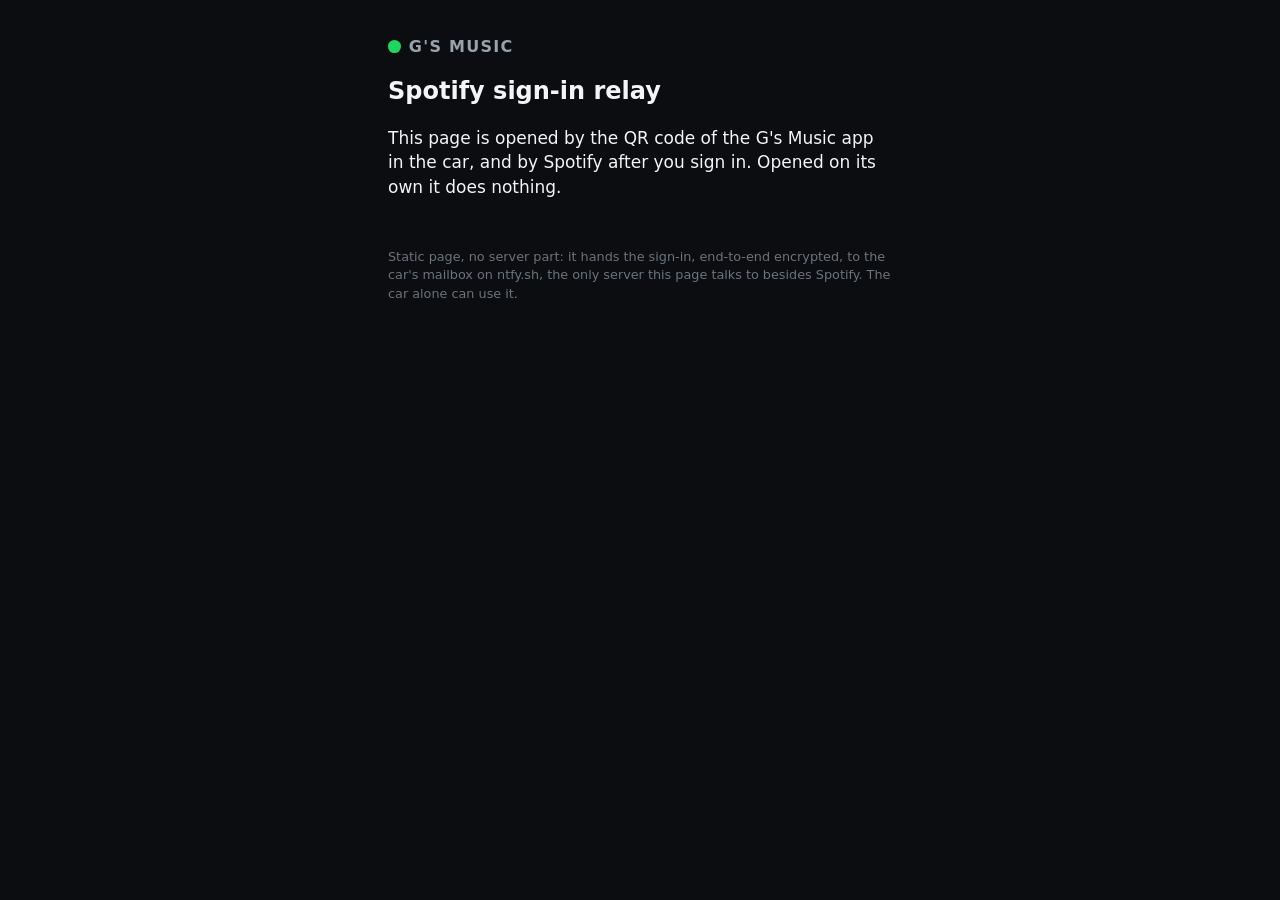
<file: index.html>
<!doctype html>
<html lang="en">
<head>
<meta charset="utf-8">
<meta name="viewport" content="width=device-width, initial-scale=1">
<meta name="referrer" content="no-referrer">
<meta http-equiv="Content-Security-Policy" content="default-src 'none'; script-src 'self'; style-src 'self'; img-src 'self' data:; connect-src https://ntfy.sh; base-uri 'none'; form-action 'none'">
<meta name="robots" content="noindex">
<title>G's Music: sign in to Spotify</title>
<link rel="stylesheet" href="relay.css">
</head>
<body>
<main>
  <h1><span class="dot"></span> G's Music</h1>

  <section id="start" hidden>
    <h2>Sign in to Spotify for your car</h2>
    <p>Your car showed this code. Sign in with the Spotify account you play on, and the car finishes the
       sign-in by itself.</p>
    <div id="cid-ask">
      <label for="cid">Client ID of your Spotify app</label>
      <input id="cid" autocomplete="off" autocapitalize="off" spellcheck="false" inputmode="latin" placeholder="32 letters and digits">
      <p class="small">From <b>developer.spotify.com/dashboard</b> → your app → Settings. Asked once; this phone
         remembers it, and the car keeps it with the sign-in.</p>
      <label class="check"><input type="checkbox" id="remember" checked> Remember on this phone</label>
    </div>
    <div id="cid-known" hidden>
      <label>Client ID of the Spotify app (sent by the car)</label>
      <p><code id="cid-full" class="cid"></code></p>
    </div>
    <p class="warn">Only continue if you scanned this code from <b>your own car's screen</b> just now, and
       the Client ID above is your own Spotify app's (developer.spotify.com/dashboard → your app → Settings).
       Anyone can make a code like this: continuing signs that app in to your Spotify account.</p>
    <button id="go">Continue to Spotify</button>
    <p id="start-err" class="err" hidden></p>
  </section>

  <section id="busy" hidden>
    <h2 id="busy-title">Sending to the car…</h2>
    <p id="busy-text">Keep this page open for a moment.</p>
    <div class="spinner"></div>
  </section>

  <section id="ok" hidden>
    <h2>✓ Signed in</h2>
    <p>The car is signed in to Spotify. You can close this page.</p>
    <p class="small">The sign-in lasts 6 months (Spotify's limit). Then the car shows a new code: scan it again.</p>
  </section>

  <section id="fail" hidden>
    <h2>Sign-in did not finish</h2>
    <p id="fail-text"></p>
    <p class="small">In G's Music, tap the <b>G</b> (bottom right) → <b>Sign in with phone (QR)</b> for a new code and scan it again.</p>
  </section>

  <section id="info" hidden>
    <h2>Spotify sign-in relay</h2>
    <p>This page is opened by the QR code of the G's Music app in the car, and by Spotify after you sign in.
       Opened on its own it does nothing.</p>
  </section>

  <footer>Static page, no server part: it hands the sign-in, end-to-end encrypted, to the car's mailbox
    on ntfy.sh, the only server this page talks to besides Spotify. The car alone can use it.</footer>
</main>
<script src="relay.js"></script>
</body>
</html>
</file>
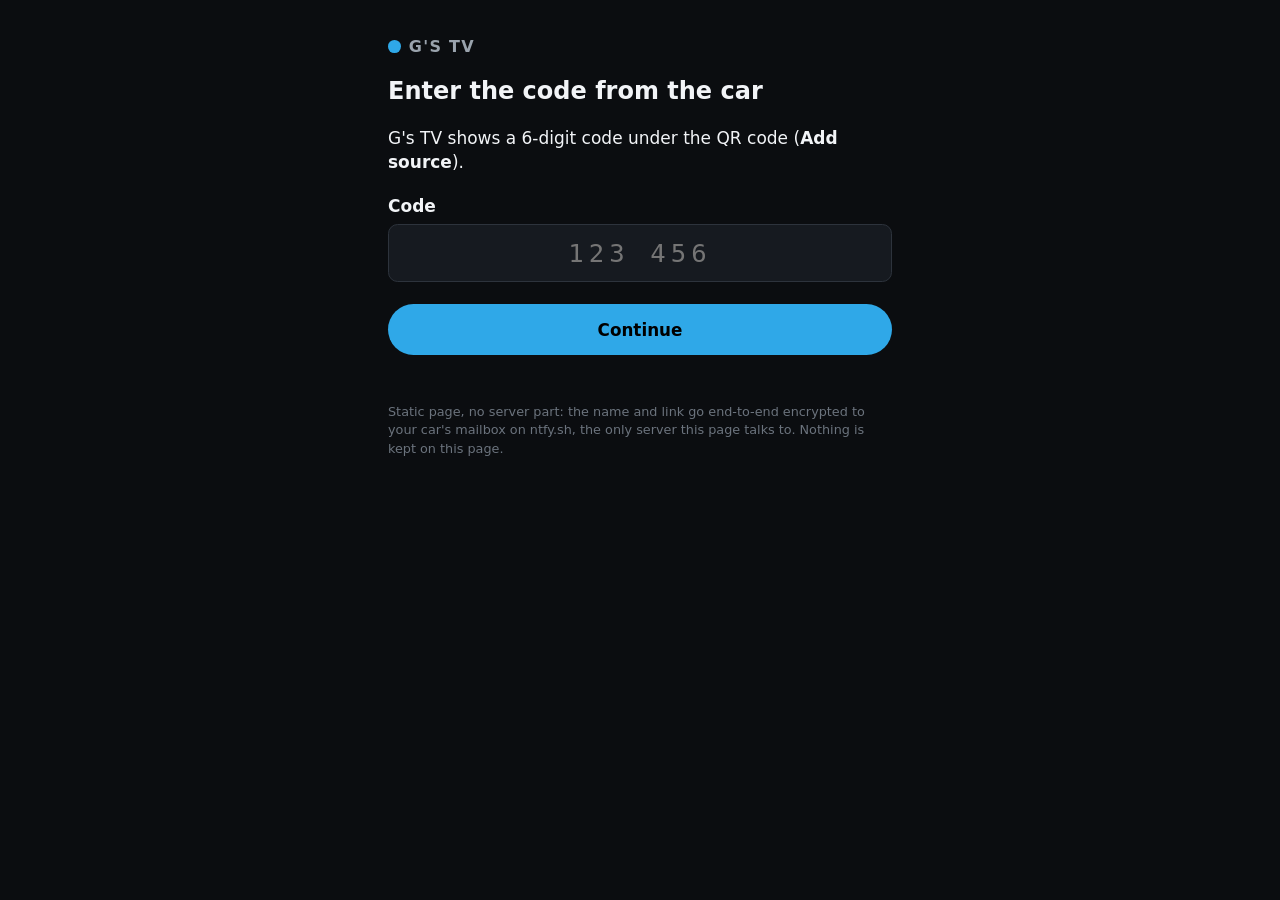
<file: tv/index.html>
<!doctype html>
<html lang="en">
<head>
<meta charset="utf-8">
<meta name="viewport" content="width=device-width, initial-scale=1">
<meta name="referrer" content="no-referrer">
<meta http-equiv="Content-Security-Policy" content="default-src 'none'; script-src 'self'; style-src 'self'; img-src 'self' data:; connect-src https://ntfy.sh; base-uri 'none'; form-action 'none'">
<meta name="robots" content="noindex">
<title>G's TV: add a source</title>
<link rel="stylesheet" href="source.css">
</head>
<body>
<main>
  <h1><span class="dot"></span> G's TV</h1>

  <section id="code" hidden>
    <h2>Enter the code from the car</h2>
    <p>G's TV shows a 6-digit code under the QR code (<b>Add source</b>).</p>
    <label for="digits">Code</label>
    <input id="digits" inputmode="numeric" autocomplete="one-time-code" maxlength="7" placeholder="123 456">
    <button id="code-go">Continue</button>
    <p id="code-err" class="err" hidden></p>
  </section>

  <section id="form" hidden>
    <h2 id="form-title">Add a source to your car</h2>
    <p id="form-intro">Send the name and the link of one video file. The car checks the link and shows it
       to you before it saves anything.</p>
    <label for="name">Name</label>
    <input id="name" maxlength="32" autocomplete="off" placeholder="My Stream">
    <label for="url">Stream URL</label>
    <input id="url" type="url" maxlength="2048" autocomplete="off" autocapitalize="off" spellcheck="false" placeholder="https://example.com/video.mp4">
    <p class="small" id="url-help">A <b>direct link to an MP4 file</b> (H.264 video), starting with https:// or http://.
       Web pages and players don't work: the car only plays the video file itself.</p>
    <label class="check"><input type="checkbox" id="ok"> I have the right to watch this video and to play it in my car. G's TV plays
       the link as it is; what it shows is my responsibility.</label>
    <button id="send">Send to the car</button>
    <p id="form-err" class="err" hidden></p>
  </section>

  <section id="busy" hidden>
    <h2 id="busy-title">Sending to the car…</h2>
    <p id="busy-text">Keep this page open for a moment.</p>
    <div class="spinner"></div>
  </section>

  <section id="done" hidden>
    <h2>✓ Saved in the car</h2>
    <p>The source is on G's TV's home screen. You can close this page.</p>
  </section>

  <section id="fail" hidden>
    <h2>Not saved</h2>
    <p id="fail-text"></p>
    <p class="small">In G's TV, tap <b>Add source</b> for a new code and try again.</p>
  </section>

  <footer>Static page, no server part: the name and link go end-to-end encrypted to your car's mailbox
    on ntfy.sh, the only server this page talks to. Nothing is kept on this page.</footer>
</main>
<script src="source.js"></script>
</body>
</html>
</file>
<file: relay.css>
:root { color-scheme: dark; --green: #1ed760; }
* { box-sizing: border-box; }
body { margin: 0; background: #0b0d10; color: #f2f4f7; font: 17px/1.45 system-ui, -apple-system, "Segoe UI", Roboto, sans-serif; }
main { max-width: 34rem; margin: 0 auto; padding: 1.5rem 1.25rem 3rem; }
h1 { font-size: 1rem; letter-spacing: .08em; text-transform: uppercase; color: #9aa3ad; display: flex; align-items: center; gap: .5rem; }
.dot { width: .8rem; height: .8rem; border-radius: 50%; background: var(--green); display: inline-block; }
h2 { font-size: 1.5rem; margin: 1rem 0 .5rem; }
label { display: block; margin: 1.2rem 0 .35rem; font-weight: 600; }
label.check { font-weight: 400; display: flex; gap: .5rem; align-items: center; margin-top: .6rem; }
input#cid { width: 100%; padding: .8rem .9rem; font: 1rem ui-monospace, Menlo, Consolas, monospace; color: #fff; background: #161a20; border: 1px solid #2d333c; border-radius: .6rem; }
input#cid:focus { outline: 2px solid var(--green); border-color: transparent; }
button { margin-top: 1.4rem; width: 100%; padding: .95rem; font: 700 1.05rem system-ui, sans-serif; color: #000; background: var(--green); border: 0; border-radius: 2rem; }
button:disabled { opacity: .5; }
.small { font-size: .9rem; color: #9aa3ad; }
.err { color: #ff7a7a; }
.warn { font-size: .9rem; color: #ffd27a; border-left: 3px solid #ffd27a; padding-left: .7rem; }
code.cid { word-break: break-all; font-size: 1rem; }
code { font-family: ui-monospace, Menlo, Consolas, monospace; }
footer { margin-top: 3rem; font-size: .8rem; color: #6b737d; }
.spinner { width: 2.4rem; height: 2.4rem; margin: 1.5rem 0; border: 4px solid #2d333c; border-top-color: var(--green); border-radius: 50%; animation: spin 1s linear infinite; }
@keyframes spin { to { transform: rotate(360deg); } }
</file>
<file: tv/source.css>
:root { color-scheme: dark; --accent: #2fa8e8; }
* { box-sizing: border-box; }
body { margin: 0; background: #0b0d10; color: #f2f4f7; font: 17px/1.45 system-ui, -apple-system, "Segoe UI", Roboto, sans-serif; }
main { max-width: 34rem; margin: 0 auto; padding: 1.5rem 1.25rem 3rem; }
h1 { font-size: 1rem; letter-spacing: .08em; text-transform: uppercase; color: #9aa3ad; display: flex; align-items: center; gap: .5rem; }
.dot { width: .8rem; height: .8rem; border-radius: 50%; background: var(--accent); display: inline-block; }
h2 { font-size: 1.5rem; margin: 1rem 0 .5rem; }
label { display: block; margin: 1.2rem 0 .35rem; font-weight: 600; }
label.check { font-weight: 400; display: flex; gap: .6rem; align-items: flex-start; margin-top: 1.2rem; font-size: .95rem; }
label.check input { margin-top: .3rem; width: 1.2rem; height: 1.2rem; flex: none; }
input#name, input#url, input#digits { width: 100%; padding: .8rem .9rem; font: 1rem system-ui, sans-serif; color: #fff; background: #161a20; border: 1px solid #2d333c; border-radius: .6rem; }
input#url { font-family: ui-monospace, Menlo, Consolas, monospace; font-size: .95rem; }
input#digits { font: 1.6rem ui-monospace, Menlo, Consolas, monospace; letter-spacing: .2em; text-align: center; }
input:focus { outline: 2px solid var(--accent); border-color: transparent; }
button { margin-top: 1.4rem; width: 100%; padding: .95rem; font: 700 1.05rem system-ui, sans-serif; color: #000; background: var(--accent); border: 0; border-radius: 2rem; }
button:disabled { opacity: .5; }
.small { font-size: .9rem; color: #9aa3ad; }
.err { color: #ff7a7a; }
footer { margin-top: 3rem; font-size: .8rem; color: #6b737d; }
.spinner { width: 2.4rem; height: 2.4rem; margin: 1.5rem 0; border: 4px solid #2d333c; border-top-color: var(--accent); border-radius: 50%; animation: spin 1s linear infinite; }
@keyframes spin { to { transform: rotate(360deg); } }
</file>
